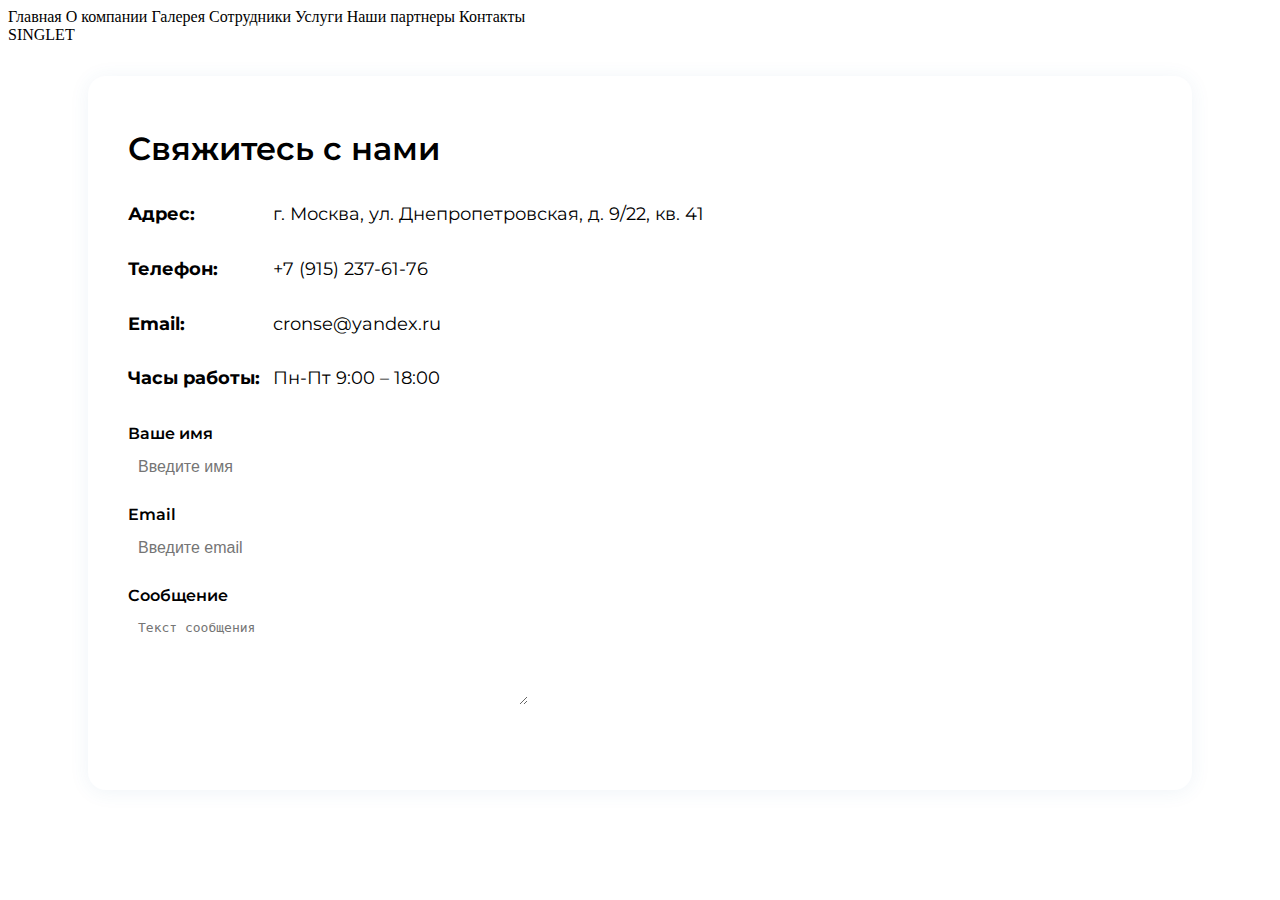
<file: contacts.html>
<!DOCTYPE html>
<html lang="ru">
<head>
  <meta charset="UTF-8">
  <title>Контакты | SINGLET</title>
  <link rel="stylesheet" href="style.css">
  <link href="https://fonts.googleapis.com/css2?family=Bebas+Neue&display=swap" rel="stylesheet">
  <link href="https://fonts.googleapis.com/css2?family=Montserrat:wght@400;600&display=swap" rel="stylesheet">
  <style>
    .contact-container {
      max-width: 80vw;
      margin: 2em auto;
      padding: 2em 2.5em;
      background: var(--bg-secondary);
      border-radius: 18px;
      box-shadow: 0 2px 20px rgba(55,115,168,0.08);
      color: var(--text-main);
      font-family: 'Montserrat', Arial, sans-serif;
    }
    h1 {
      font-weight: 600;
      font-size: 2em;
      color: var(--accent2);
      margin-bottom: 1em;
    }
    .contact-item {
      margin-bottom: 1.5em;
      font-size: 1.1em;
      line-height: 1.6;
    }
    .contact-item strong {
      display: inline-block;
      width: 140px;
      color: var(--accent);
    }
    a {
      color: var(--accent2);
      text-decoration: none;
    }
   
    form {
      margin-top: 2em;
      display: flex;
      flex-direction: column;
      max-width: 400px;
    }
    label {
      font-weight: 600;
      margin-bottom: 0.3em;
    }
    input, textarea {
      margin-bottom: 1.2em;
      padding: 10px;
      border-radius: 12px;
      border: none;
      font-size: 1em;
      background: var(--bg);
      color: var(--text-main);
      resize: vertical;
    }
    button {
      background: var(--accent2);
      color: #fff;
      border: none;
      font-weight: 600;
      font-size: 1em;
      padding: 0.6em 1.2em;
      border-radius: 30px;
      cursor: pointer;
      transition: background 0.18s;
    }
    button:hover {
      background: #6d23e6;
    }
  </style>
</head>
<body>
  <header>
    <nav>
      <a href="index.html">Главная</a>
      <a href="about.html">О компании</a>
      <a href="gallery.html">Галерея</a>
      <a href="employee.html">Сотрудники</a>
      <a href="services.html">Услуги</a>
      <a href="partners.html">Наши партнеры</a>
      <a href="contacts.html" class="active">Контакты</a>
    </nav>
  </header>

  <section class="hero">
    <div class="hero-overlay"></div>
    <div class="logo-container">
      <span class="big-logo">SINGLET</span>
    </div>
  </section>

  <div class="contact-container">
    <h1>Свяжитесь с нами</h1>

    <div class="contact-item">
      <strong>Адрес:</strong> г. Москва, ул. Днепропетровская, д. 9/22, кв. 41
    </div>

    <div class="contact-item">
      <strong>Телефон:</strong> <a href="tel:+79152376176">+7 (915) 237-61-76</a>
    </div>

    <div class="contact-item">
      <strong>Email:</strong> <a href="mailto:cronse@yandex.ru">cronse@yandex.ru</a>
    </div>

    <div class="contact-item">
      <strong>Часы работы:</strong> Пн-Пт 9:00 – 18:00
    </div>

    <!-- Пример простой формы (без бэкенда) -->
    <form method="post" action="#">
      <label for="name">Ваше имя</label>
      <input type="text" id="name" name="name" required placeholder="Введите имя">

      <label for="email">Email</label>
      <input type="email" id="email" name="email" required placeholder="Введите email">

      <label for="message">Сообщение</label>
      <textarea id="message" name="message" rows="5" required placeholder="Текст сообщения"></textarea>

      <button type="submit">Отправить</button>
    </form>
  </div>
</body>
</html>
</file>
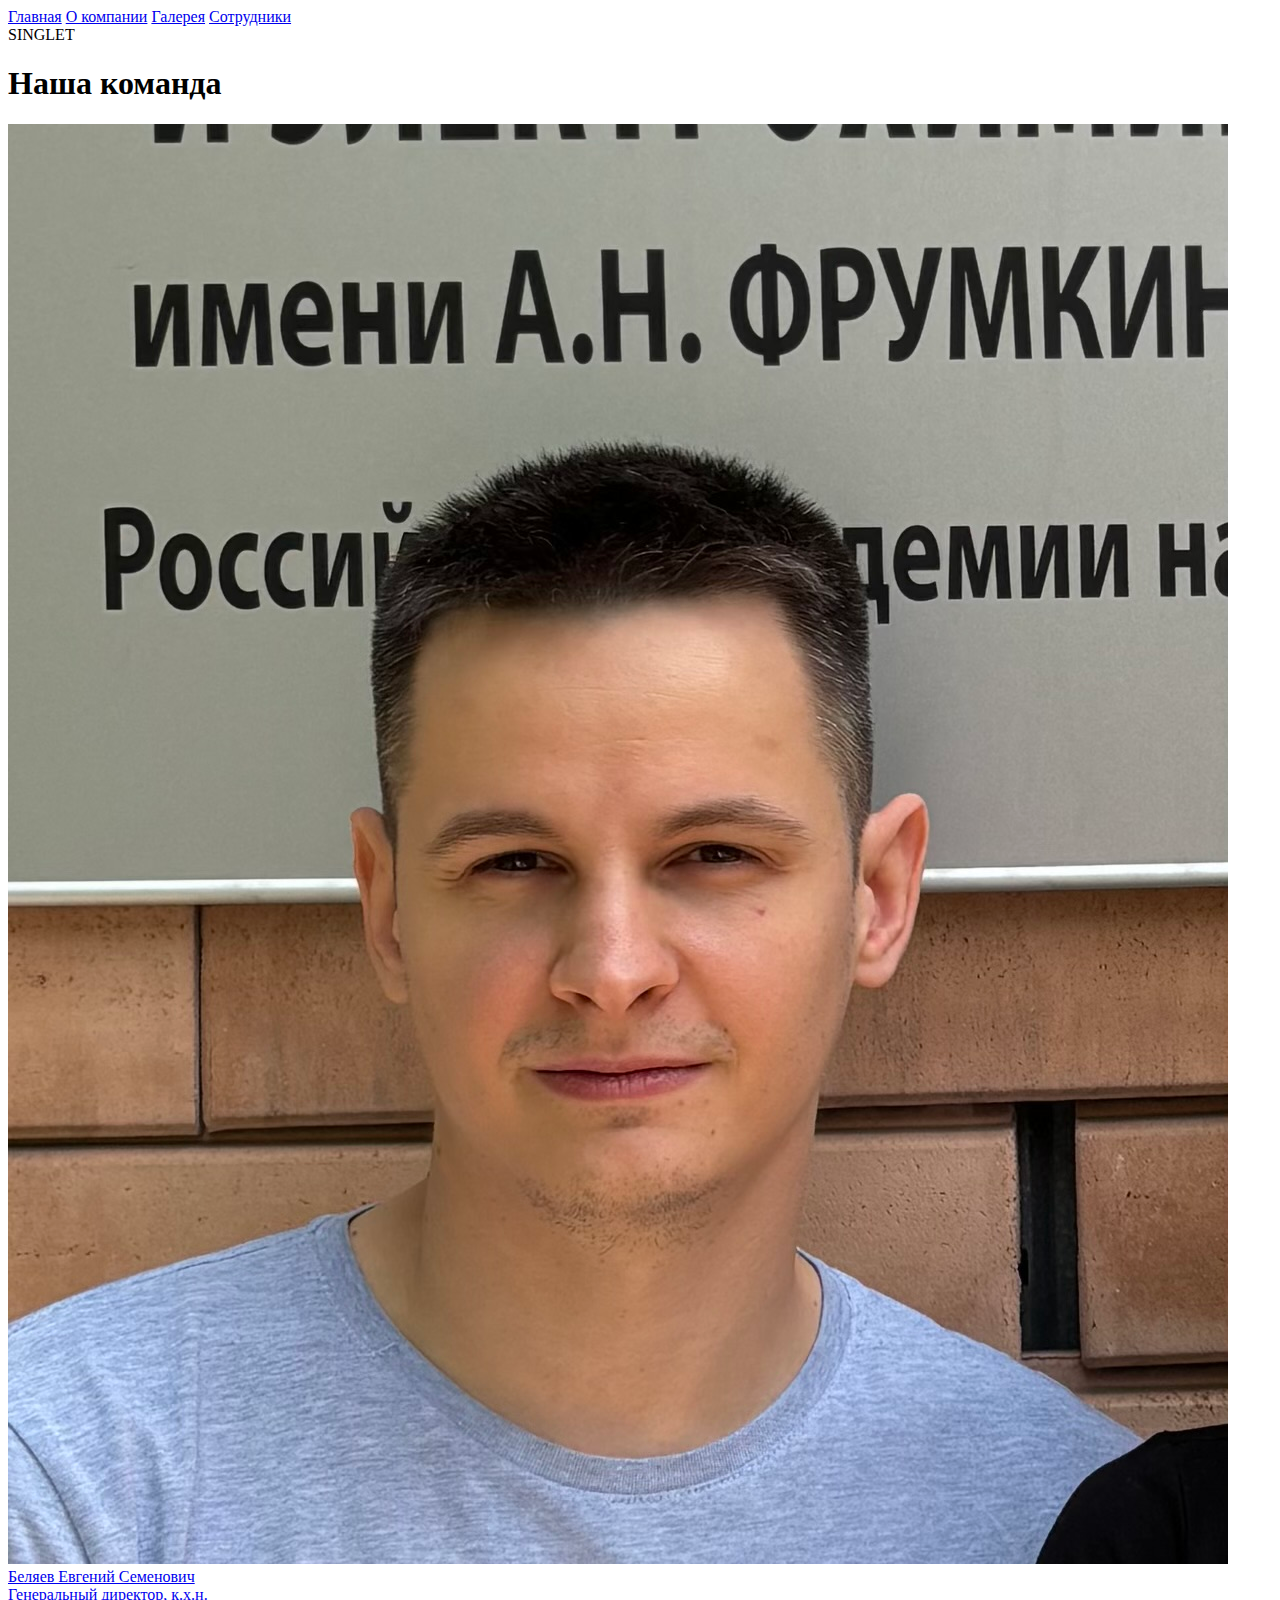
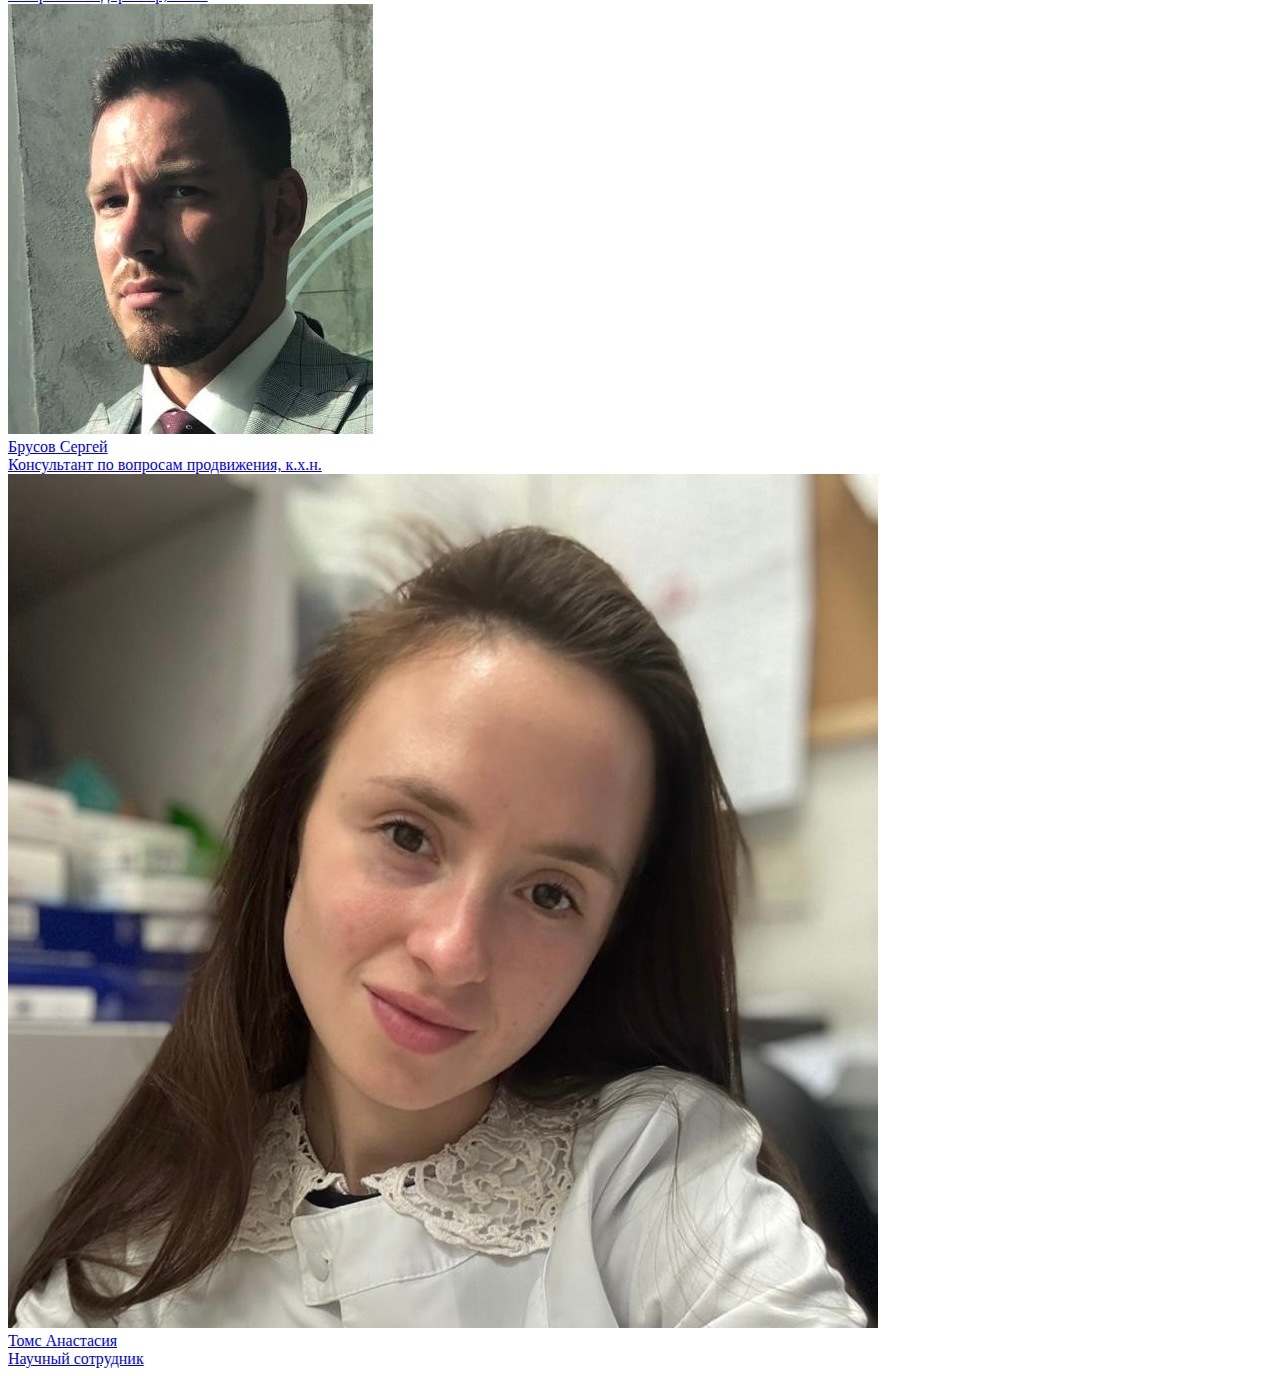
<file: employee.html>
<!DOCTYPE html>
<html lang="ru">
<head>
  <meta charset="UTF-8">
  <title>Сотрудники | Медицинский Центр SINGLET</title>
  <link rel="stylesheet" href="style.css">
  <link href="https://fonts.googleapis.com/css2?family=Bebas+Neue&display=swap" rel="stylesheet">
  <link href="https://fonts.googleapis.com/css2?family=Montserrat:wght@400;600&display=swap" rel="stylesheet">
</head>
<body>
  <header>
    <nav>
      <a href="index.html">Главная</a>
      <a href="about.html">О компании</a>
      <a href="gallery.html">Галерея</a>
      <a href="employee.html" class="active">Сотрудники</a>
    </nav>
  </header>

  <section class="hero">
    <div class="hero-overlay"></div>
    <div class="logo-container">
      <span class="big-logo">SINGLET</span>
    </div>
  </section>

  <div class="container dark">
    <h1>Наша команда</h1>
    <div class="grid-employees">
      <!-- Карточки сотрудников -->
      <a class="employee-mini-card" href="employee1.html">
        <img src="images/evgeniy.jpg" alt="Беляев Евгений Семенович">
        <div class="emp-name">Беляев Евгений Семенович</div>
        <div class="emp-position">Генеральный директор, к.х.н.</div>
      </a>
      <a class="employee-mini-card" href="employee2.html">
        <img src="images/brusov.jpg" alt="Брусов Сергей Сергеевич">
        <div class="emp-name">Брусов Сергей</div>
        <div class="emp-position">Консультант по вопросам продвижения, к.х.н.</div>
      </a>
      <a class="employee-mini-card" href="employee3.html">
        <img src="images/toms.jpg" alt="Томс Анастасия Сергеевна">
        <div class="emp-name">Томс Анастасия</div>
        <div class="emp-position">Научный сотрудник</div>
      </a>
      <!-- Добавляйте новых сотрудников по такому же принципу -->
    </div>
  </div>
</body>
</html>
</file>
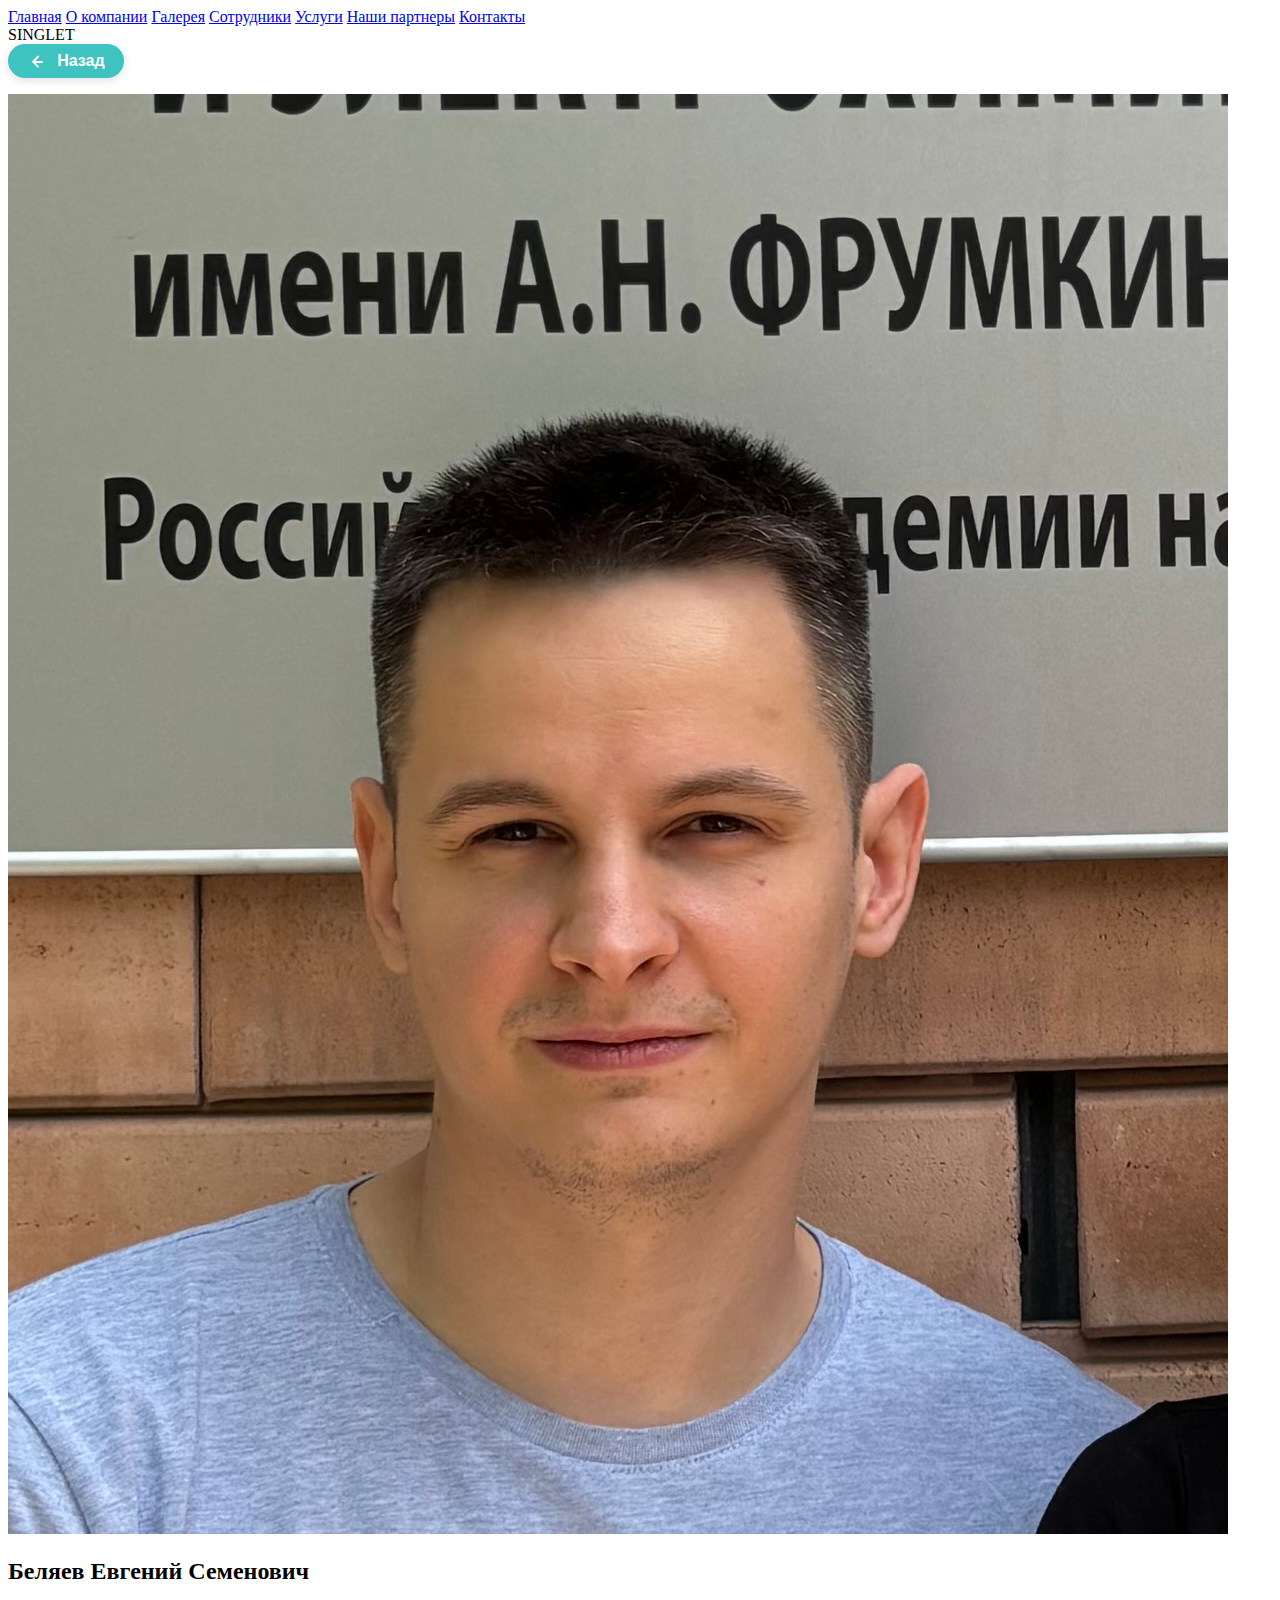
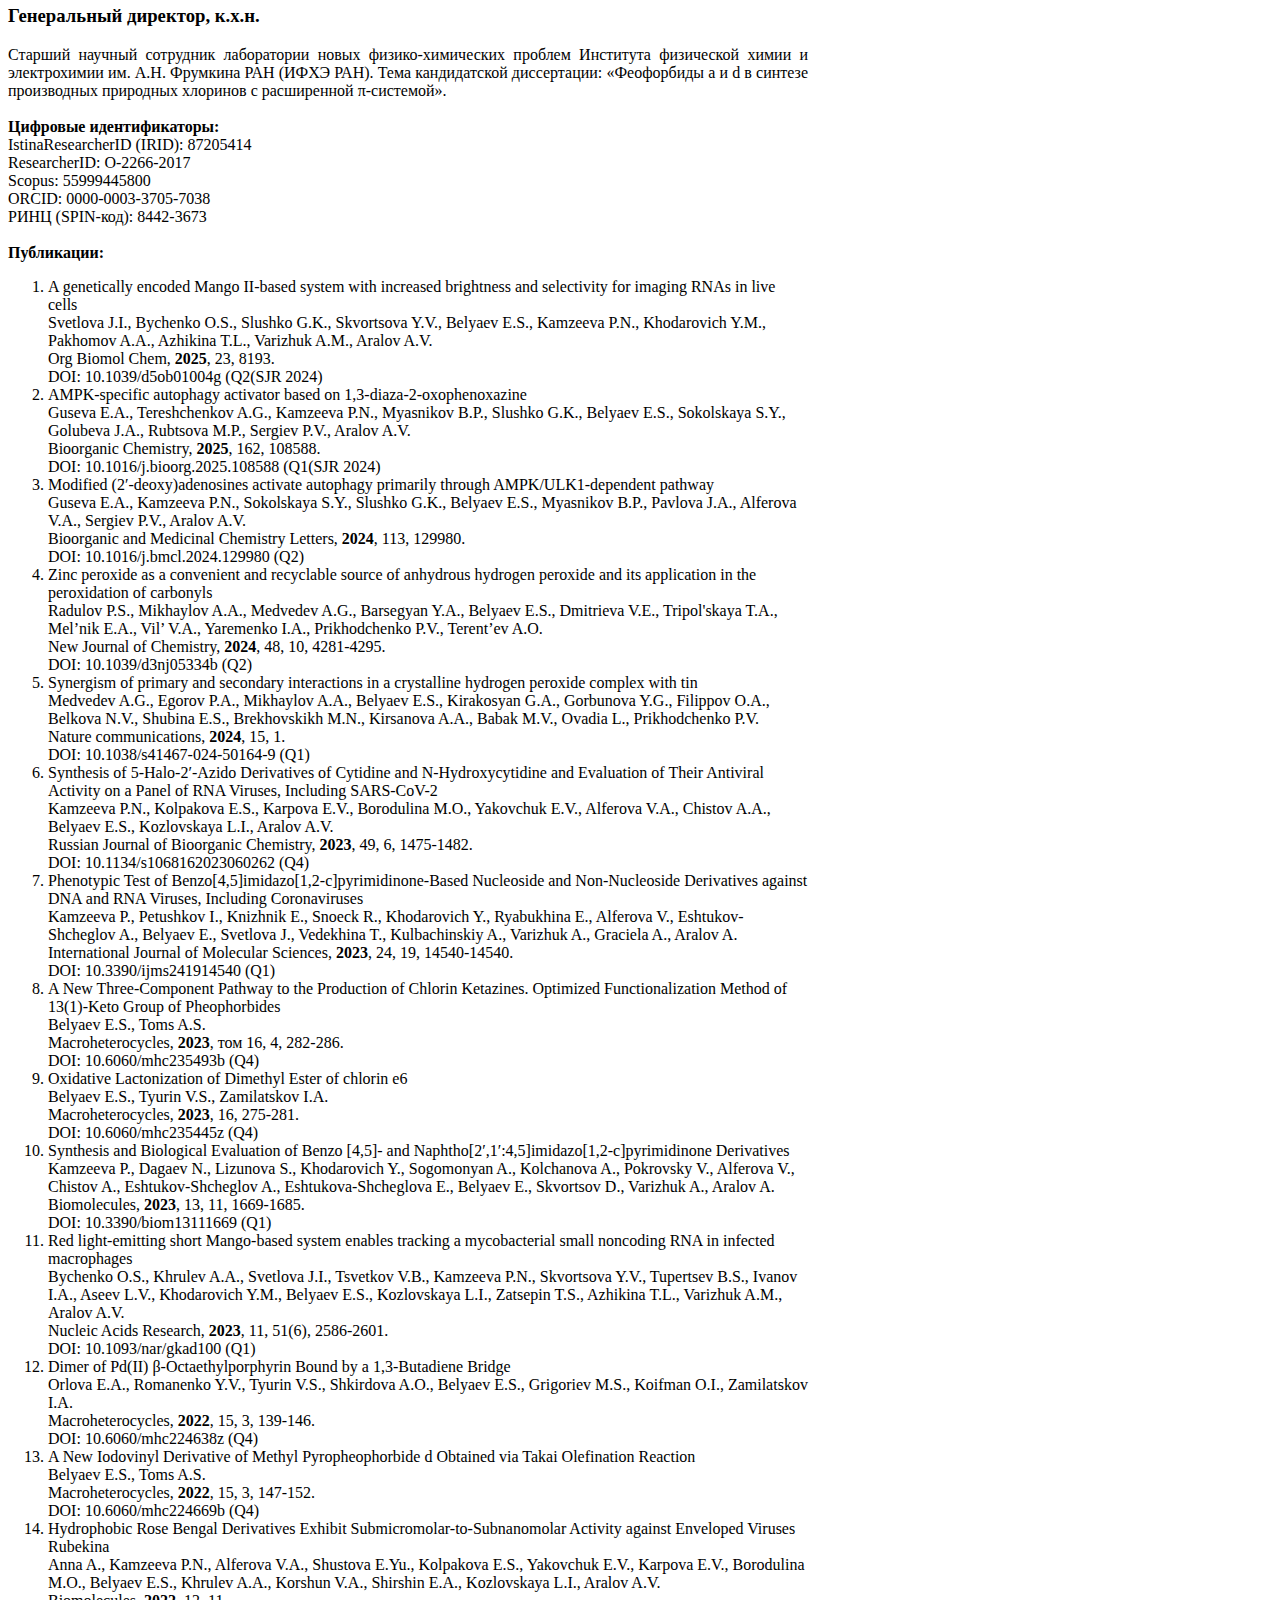
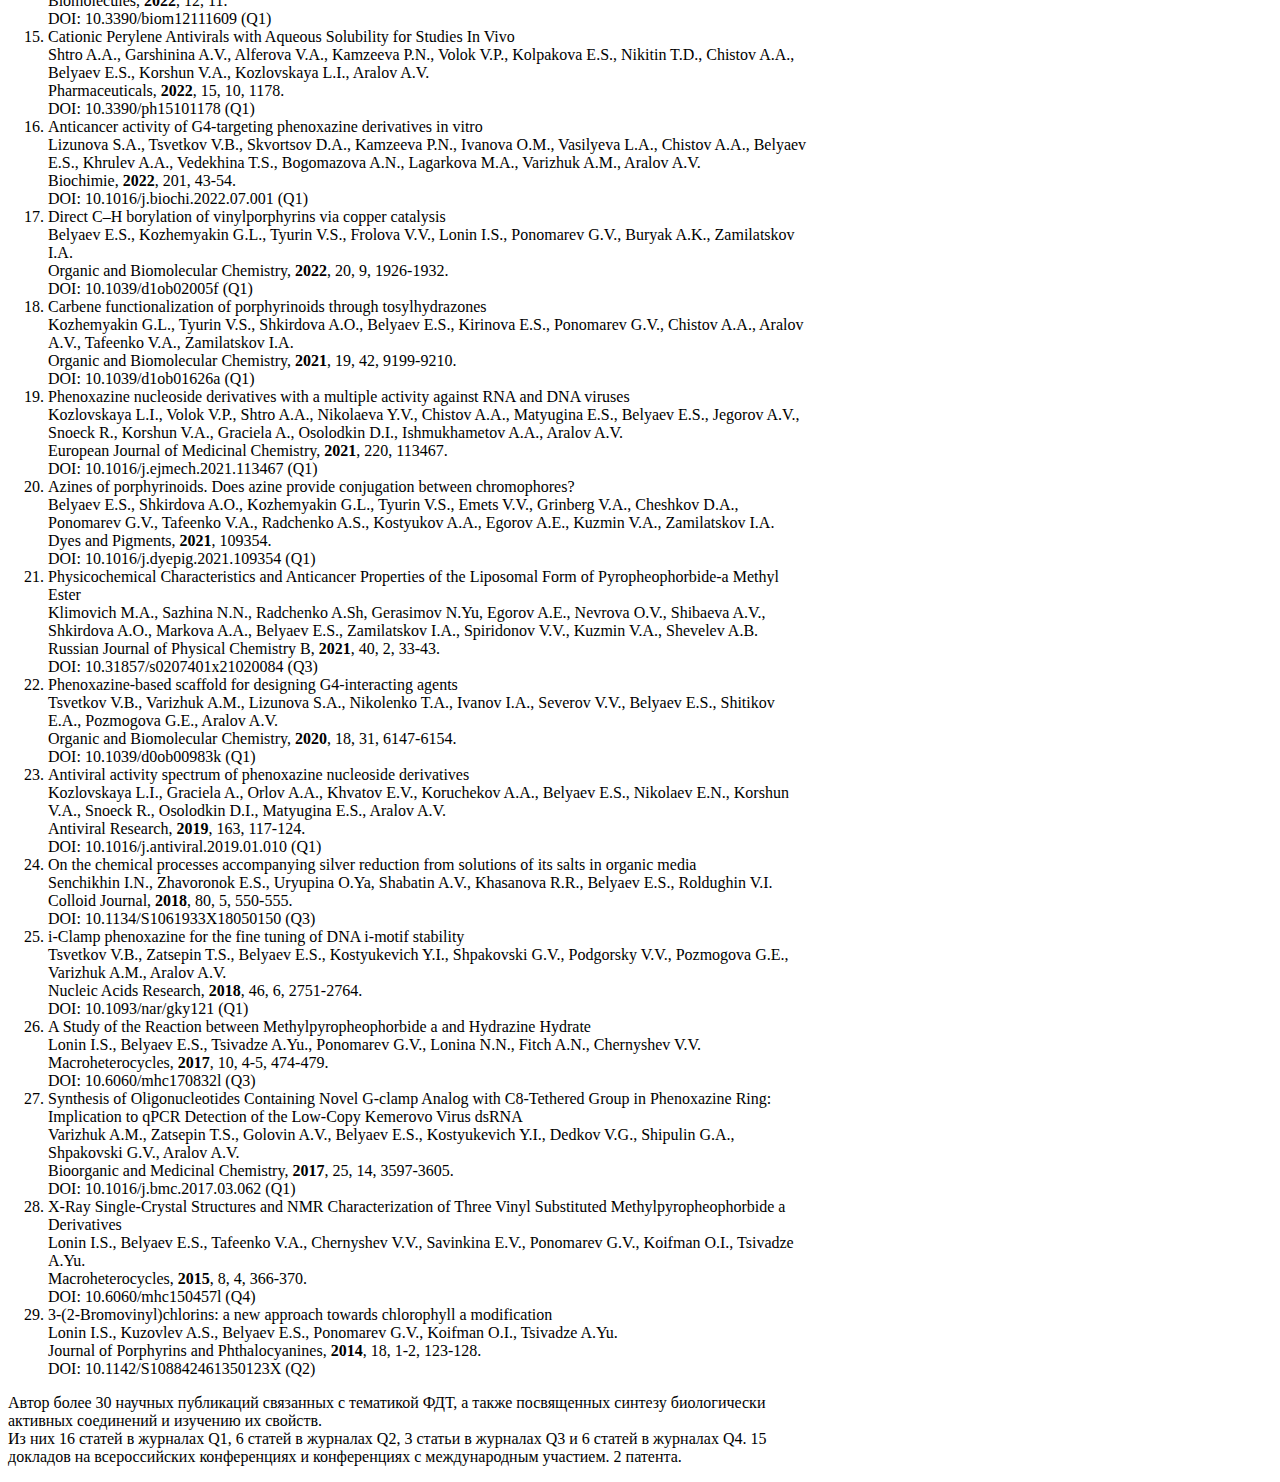
<file: employee1.html>
<!DOCTYPE html>
<html lang="ru">
<head>
  <meta charset="UTF-8">
  <title>Беляев Евгений Семенович | Singlet</title>
  <link rel="stylesheet" href="style.css">
  <link href="https://fonts.googleapis.com/css2?family=Bebas+Neue&display=swap" rel="stylesheet">
  <link href="https://fonts.googleapis.com/css2?family=Montserrat:wght@400;600&display=swap" rel="stylesheet">
  <style>
    .back-btn {
      display: inline-flex;
      align-items: center;
      gap: 6px;
      background: var(--accent2, #3ec3c1);
      color: #fff;
      padding: 0.5em 1.2em;
      border: none;
      border-radius: 30px;
      font-size: 1em;
      font-weight: 600;
      box-shadow: 0 2px 10px 0 #0002;
      cursor: pointer;
      transition: background 0.15s, box-shadow 0.15s;
      outline: none;
      margin-bottom: 1em;
    }
    .back-btn svg {
      margin-right: 6px;
    }
    .back-btn:hover, .back-btn:focus {
      background: #299b8d;
      box-shadow: 0 4px 20px 0 #0003;
    }
  </style>
</head>
<body>
  <header>
    <nav>
      <a href="index.html">Главная</a>
      <a href="about.html">О компании</a>
      <a href="gallery.html">Галерея</a>
      <a href="employee.html" class="active">Сотрудники</a>
      <a href="services.html">Услуги</a>
      <a href="partners.html">Наши партнеры</a>
      <a href="contacts.html">Контакты</a>
    </nav>
  </header>

  <section class="hero">
    <div class="hero-overlay"></div>
    <div class="logo-container">
      <span class="big-logo">SINGLET</span>
    </div>
  </section>

  <div class="container dark" style="max-width:800px;">
    <button class="back-btn" onclick="window.location.href='employee.html'">
      <svg width="18" height="18" viewBox="0 0 18 18" style="vertical-align:middle;fill:currentColor;">
        <path d="M11.7 15.3a1 1 0 0 1-1.4 0l-5-5a1 1 0 0 1 0-1.4l5-5a1 1 0 1 1 1.4 1.4L8.42 9H15a1 1 0 1 1 0 2H8.42l3.28 3.3a1 1 0 0 1 0 1.4z"/>
      </svg>
      Назад
    </button>
    <div class="employee-card">
      <img class="employee-photo" src="images/evgeniy.jpg" alt="Беляев Евгений Семенович">
      <h2>Беляев Евгений Семенович</h2>
      <h3>Генеральный директор, к.х.н.</h3>
        <p style="text-align:justify;">
        Старший научный сотрудник лаборатории новых физико-химических проблем Института физической химии и электрохимии им. А.Н. Фрумкина РАН (ИФХЭ РАН).
        Тема кандидатской диссертации: «Феофорбиды а и d в синтезе производных природных хлоринов с расширенной π-системой».
        <br><br>
        <b>Цифровые идентификаторы:</b><br>
        IstinaResearcherID (IRID): 87205414<br>
        ResearcherID: O-2266-2017<br>
        Scopus: 55999445800<br>
        ORCID: 0000-0003-3705-7038<br>
        РИНЦ (SPIN-код): 8442-3673
        <br><br>
        <strong>Публикации:</strong> <br>
  <ol class="pub-list">
<li>
  A genetically encoded Mango II-based system with increased brightness and selectivity for imaging RNAs in live cells <br>
  Svetlova J.I., Bychenko O.S., Slushko G.K., Skvortsova Y.V., Belyaev E.S., Kamzeeva P.N., Khodarovich Y.M., Pakhomov A.A., Azhikina T.L., Varizhuk A.M., Aralov A.V. <br>
  Org Biomol Chem, <strong>2025</strong>, 23, 8193. <br>
  DOI: 10.1039/d5ob01004g (Q2(SJR 2024)
</li>
<li>
  AMPK-specific autophagy activator based on 1,3-diaza-2-oxophenoxazine <br>
  Guseva E.A., Tereshchenkov A.G., Kamzeeva P.N., Myasnikov B.P., Slushko G.K., Belyaev E.S., Sokolskaya S.Y., Golubeva J.A., Rubtsova M.P., Sergiev P.V., Aralov A.V. <br>
  Bioorganic Chemistry, <strong>2025</strong>, 162, 108588. <br>
  DOI: 10.1016/j.bioorg.2025.108588 (Q1(SJR 2024)
</li>
<li>
  Modified (2′-deoxy)adenosines activate autophagy primarily through AMPK/ULK1-dependent pathway <br>
  Guseva E.A., Kamzeeva P.N., Sokolskaya S.Y., Slushko G.K., Belyaev E.S., Myasnikov B.P., Pavlova J.A., Alferova V.A., Sergiev P.V., Aralov A.V. <br>
  Bioorganic and Medicinal Chemistry Letters, <strong>2024</strong>, 113, 129980. <br>
  DOI: 10.1016/j.bmcl.2024.129980 (Q2)
</li>
<li>
  Zinc peroxide as a convenient and recyclable source of anhydrous hydrogen peroxide and its application in the peroxidation of carbonyls <br>
  Radulov P.S., Mikhaylov A.A., Medvedev A.G., Barsegyan Y.A., Belyaev E.S., Dmitrieva V.E., Tripol'skaya T.A., Mel’nik E.A., Vil’ V.A., Yaremenko I.A., Prikhodchenko P.V., Terent’ev A.O. <br>
  New Journal of Chemistry, <strong>2024</strong>, 48, 10, 4281-4295. <br>
  DOI: 10.1039/d3nj05334b (Q2)
</li>
<li>
  Synergism of primary and secondary interactions in a crystalline hydrogen peroxide complex with tin <br>
  Medvedev A.G., Egorov P.A., Mikhaylov A.A., Belyaev E.S., Kirakosyan G.A., Gorbunova Y.G., Filippov O.A., Belkova N.V., Shubina E.S., Brekhovskikh M.N., Kirsanova A.A., Babak M.V., Ovadia L., Prikhodchenko P.V. <br>
  Nature communications, <strong>2024</strong>, 15, 1. <br>
  DOI: 10.1038/s41467-024-50164-9 (Q1)
</li>
  <li>
    Synthesis of 5-Halo-2ʹ-Azido Derivatives of Cytidine and N-Hydroxycytidine and Evaluation of Their Antiviral Activity on a Panel of RNA Viruses, Including SARS-CoV-2 <br>
    Kamzeeva P.N., Kolpakova E.S., Karpova E.V., Borodulina M.O., Yakovchuk E.V., Alferova V.A., Chistov A.A., Belyaev E.S., Kozlovskaya L.I., Aralov A.V. <br>
    Russian Journal of Bioorganic Chemistry, <strong>2023</strong>, 49, 6, 1475-1482. <br>
    DOI: 10.1134/s1068162023060262 (Q4)
  </li>
  <li>
    Phenotypic Test of Benzo[4,5]imidazo[1,2-c]pyrimidinone-Based Nucleoside and Non-Nucleoside Derivatives against DNA and RNA Viruses, Including Coronaviruses <br>
    Kamzeeva P., Petushkov I., Knizhnik E., Snoeck R., Khodarovich Y., Ryabukhina E., Alferova V., Eshtukov-Shcheglov A., Belyaev E., Svetlova J., Vedekhina T., Kulbachinskiy A., Varizhuk A., Graciela A., Aralov A. <br>
    International Journal of Molecular Sciences, <strong>2023</strong>, 24, 19, 14540-14540. <br>
    DOI: 10.3390/ijms241914540 (Q1)
  </li>
  <li>
    A New Three-Component Pathway to the Production of Chlorin Ketazines. Optimized Functionalization Method of 13(1)-Keto Group of Pheophorbides <br>
    Belyaev E.S., Toms A.S. <br>
    Macroheterocycles, <strong>2023</strong>, том 16, 4, 282-286. <br>
    DOI: 10.6060/mhc235493b (Q4)
  </li>
  <li>
    Oxidative Lactonization of Dimethyl Ester of chlorin e6 <br>
    Belyaev E.S., Tyurin V.S., Zamilatskov I.A. <br>
    Macroheterocycles, <strong>2023</strong>, 16, 275-281. <br>
    DOI: 10.6060/mhc235445z (Q4)
  </li>
  <li>
    Synthesis and Biological Evaluation of Benzo [4,5]- and Naphtho[2′,1′:4,5]imidazo[1,2-c]pyrimidinone Derivatives <br>
    Kamzeeva P., Dagaev N., Lizunova S., Khodarovich Y., Sogomonyan A., Kolchanova A., Pokrovsky V., Alferova V., Chistov A., Eshtukov-Shcheglov A., Eshtukova-Shcheglova E., Belyaev E., Skvortsov D., Varizhuk A., Aralov A. <br>
    Biomolecules, <strong>2023</strong>, 13, 11, 1669-1685. <br>
    DOI: 10.3390/biom13111669 (Q1)
  </li>
  <li>
    Red light-emitting short Mango-based system enables tracking a mycobacterial small noncoding RNA in infected macrophages <br>
    Bychenko O.S., Khrulev A.A., Svetlova J.I., Tsvetkov V.B., Kamzeeva P.N., Skvortsova Y.V., Tupertsev B.S., Ivanov I.A., Aseev L.V., Khodarovich Y.M., Belyaev E.S., Kozlovskaya L.I., Zatsepin T.S., Azhikina T.L., Varizhuk A.M., Aralov A.V. <br>
    Nucleic Acids Research, <strong>2023</strong>, 11, 51(6), 2586-2601. <br>
    DOI: 10.1093/nar/gkad100 (Q1)
  </li>
  <li>
    Dimer of Pd(II) β-Octaethylporphyrin Bound by a 1,3-Butadiene Bridge <br>
    Orlova E.A., Romanenko Y.V., Tyurin V.S., Shkirdova A.O., Belyaev E.S., Grigoriev M.S., Koifman O.I., Zamilatskov I.A. <br>
    Macroheterocycles, <strong>2022</strong>, 15, 3, 139-146. <br>
    DOI: 10.6060/mhc224638z (Q4)
  </li> 
  <li>
    A New Iodovinyl Derivative of Methyl Pyropheophorbide d Obtained via Takai Olefination Reaction <br>
    Belyaev E.S., Toms A.S. <br>
    Macroheterocycles, <strong>2022</strong>, 15, 3, 147-152. <br>
    DOI: 10.6060/mhc224669b (Q4)
  </li>
  <li>
    Hydrophobic Rose Bengal Derivatives Exhibit Submicromolar-to-Subnanomolar Activity against Enveloped Viruses Rubekina <br>
    Anna A., Kamzeeva P.N., Alferova V.A., Shustova E.Yu., Kolpakova E.S., Yakovchuk E.V., Karpova E.V., Borodulina M.O., Belyaev E.S., Khrulev A.A., Korshun V.A., Shirshin E.A., Kozlovskaya L.I., Aralov A.V. <br>
    Biomolecules, <strong>2022</strong>, 12, 11. <br>
    DOI: 10.3390/biom12111609 (Q1)
  </li>
  <li>
    Cationic Perylene Antivirals with Aqueous Solubility for Studies In Vivo <br>
    Shtro A.A., Garshinina A.V., Alferova V.A., Kamzeeva P.N., Volok V.P., Kolpakova E.S., Nikitin T.D., Chistov A.A., Belyaev E.S., Korshun V.A., Kozlovskaya L.I., Aralov A.V. <br>
    Pharmaceuticals, <strong>2022</strong>, 15, 10, 1178. <br>
    DOI: 10.3390/ph15101178 (Q1)
  </li>
  <li>
    Anticancer activity of G4-targeting phenoxazine derivatives in vitro <br>
    Lizunova S.A., Tsvetkov V.B., Skvortsov D.A., Kamzeeva P.N., Ivanova O.M., Vasilyeva L.A., Chistov A.A., Belyaev E.S., Khrulev A.A., Vedekhina T.S., Bogomazova A.N., Lagarkova M.A., Varizhuk A.M., Aralov A.V. <br>
    Biochimie, <strong>2022</strong>, 201, 43-54. <br>
    DOI: 10.1016/j.biochi.2022.07.001 (Q1)
  </li>
  <li>
    Direct C–H borylation of vinylporphyrins via copper catalysis <br>
    Belyaev E.S., Kozhemyakin G.L., Tyurin V.S., Frolova V.V., Lonin I.S., Ponomarev G.V., Buryak A.K., Zamilatskov I.A. <br>
    Organic and Biomolecular Chemistry, <strong>2022</strong>, 20, 9, 1926-1932. <br>
    DOI: 10.1039/d1ob02005f (Q1)
  </li>
  <li>
    Carbene functionalization of porphyrinoids through tosylhydrazones <br>
    Kozhemyakin G.L., Tyurin V.S., Shkirdova A.O., Belyaev E.S., Kirinova E.S., Ponomarev G.V., Chistov A.A., Aralov A.V., Tafeenko V.A., Zamilatskov I.A. <br>
    Organic and Biomolecular Chemistry, <strong>2021</strong>, 19, 42, 9199-9210. <br>
    DOI: 10.1039/d1ob01626a (Q1)
  </li>
    <li>
    Phenoxazine nucleoside derivatives with a multiple activity against RNA and DNA viruses <br>
    Kozlovskaya L.I., Volok V.P., Shtro A.A., Nikolaeva Y.V., Chistov A.A., Matyugina E.S., Belyaev E.S., Jegorov A.V., Snoeck R., Korshun V.A., Graciela A., Osolodkin D.I., Ishmukhametov A.A., Aralov A.V. <br>
    European Journal of Medicinal Chemistry, <strong>2021</strong>, 220, 113467. <br>
    DOI: 10.1016/j.ejmech.2021.113467 (Q1)
  </li>
  <li>
    Azines of porphyrinoids. Does azine provide conjugation between chromophores? <br>
    Belyaev E.S., Shkirdova A.O., Kozhemyakin G.L., Tyurin V.S., Emets V.V., Grinberg V.A., Cheshkov D.A., Ponomarev G.V., Tafeenko V.A., Radchenko A.S., Kostyukov A.A., Egorov A.E., Kuzmin V.A., Zamilatskov I.A. <br>
    Dyes and Pigments, <strong>2021</strong>, 109354. <br>
    DOI: 10.1016/j.dyepig.2021.109354 (Q1)
  </li>
  <li>
    Physicochemical Characteristics and Anticancer Properties of the Liposomal Form of Pyropheophorbide-a Methyl Ester <br>
    Klimovich M.A., Sazhina N.N., Radchenko A.Sh, Gerasimov N.Yu, Egorov A.E., Nevrova O.V., Shibaeva A.V., Shkirdova A.O., Markova A.A., Belyaev E.S., Zamilatskov I.A., Spiridonov V.V., Kuzmin V.A., Shevelev A.B. <br>
    Russian Journal of Physical Chemistry B, <strong>2021</strong>, 40, 2, 33-43. <br>
    DOI: 10.31857/s0207401x21020084 (Q3)
  </li>
  <li>
    Phenoxazine-based scaffold for designing G4-interacting agents <br>
    Tsvetkov V.B., Varizhuk A.M., Lizunova S.A., Nikolenko T.A., Ivanov I.A., Severov V.V., Belyaev E.S., Shitikov E.A., Pozmogova G.E., Aralov A.V. <br>
    Organic and Biomolecular Chemistry, <strong>2020</strong>, 18, 31, 6147-6154. <br>
    DOI: 10.1039/d0ob00983k (Q1)
  </li>
  <li>
    Antiviral activity spectrum of phenoxazine nucleoside derivatives <br>
    Kozlovskaya L.I., Graciela A., Orlov A.A., Khvatov E.V., Koruchekov A.A., Belyaev E.S., Nikolaev E.N., Korshun V.A., Snoeck R., Osolodkin D.I., Matyugina E.S., Aralov A.V. <br>
    Antiviral Research, <strong>2019</strong>, 163, 117-124. <br>
    DOI: 10.1016/j.antiviral.2019.01.010 (Q1)
  </li>
  <li>
    On the chemical processes accompanying silver reduction from solutions of its salts in organic media<br> 
    Senchikhin I.N., Zhavoronok E.S., Uryupina O.Ya, Shabatin A.V., Khasanova R.R., Belyaev E.S., Roldughin V.I.<br>
    Colloid Journal, <strong>2018</strong>, 80, 5, 550-555.<br>
    DOI: 10.1134/S1061933X18050150 (Q3)
  </li>
  <li>
    i-Clamp phenoxazine for the fine tuning of DNA i-motif stability <br>
    Tsvetkov V.B., Zatsepin T.S., Belyaev E.S., Kostyukevich Y.I., Shpakovski G.V., Podgorsky V.V., Pozmogova G.E., Varizhuk A.M., Aralov A.V.<br>
    Nucleic Acids Research, <strong>2018</strong>, 46, 6, 2751-2764.<br>
    DOI: 10.1093/nar/gky121 (Q1)
  </li>
  <li>
    A Study of the Reaction between Methylpyropheophorbide a and Hydrazine Hydrate<br>
    Lonin I.S., Belyaev E.S., Tsivadze A.Yu., Ponomarev G.V., Lonina N.N., Fitch A.N., Chernyshev V.V.<br>
    Macroheterocycles, <strong>2017</strong>, 10, 4-5, 474-479.<br>
    DOI: 10.6060/mhc170832l (Q3)
  </li>
  <li>
    Synthesis of Oligonucleotides Containing Novel G-clamp Analog with C8-Tethered Group in Phenoxazine Ring: Implication to qPCR Detection of the Low-Copy Kemerovo Virus dsRNA<br>
    Varizhuk A.M., Zatsepin T.S., Golovin A.V., Belyaev E.S., Kostyukevich Y.I., Dedkov V.G., Shipulin G.A., Shpakovski G.V., Aralov A.V.<br>
    Bioorganic and Medicinal Chemistry, <strong>2017</strong>, 25, 14, 3597-3605.<br>
    DOI: 10.1016/j.bmc.2017.03.062 (Q1)
  </li>
  <li>
    X-Ray Single-Crystal Structures and NMR Characterization of Three Vinyl Substituted Methylpyropheophorbide a Derivatives<br>
    Lonin I.S., Belyaev E.S., Tafeenko V.A., Chernyshev V.V., Savinkina E.V., Ponomarev G.V., Koifman O.I., Tsivadze A.Yu.<br>
    Macroheterocycles, <strong>2015</strong>, 8, 4, 366-370.<br>
    DOI: 10.6060/mhc150457l (Q4)
  </li>
  <li>
    3-(2-Bromovinyl)chlorins: a new approach towards chlorophyll a modification<br>
    Lonin I.S., Kuzovlev A.S., Belyaev E.S., Ponomarev G.V., Koifman O.I., Tsivadze A.Yu.<br>
    Journal of Porphyrins and Phthalocyanines, <strong>2014</strong>, 18, 1-2, 123-128.<br>
    DOI: 10.1142/S108842461350123X (Q2)
  </li>
</ol>

        Автор более 30 научных публикаций связанных с тематикой ФДТ, а также посвященных синтезу биологически активных соединений и изучению их свойств.
        <br>
        Из них 16 статей в журналах Q1, 6 статей в журналах Q2, 3 статьи в журналах Q3 и 6 статей в журналах Q4.
        15 докладов на всероссийских конференциях и конференциях с международным участием. 2 патента.
      </p>
    </div>
  </div>
</body>
</html>
</file>
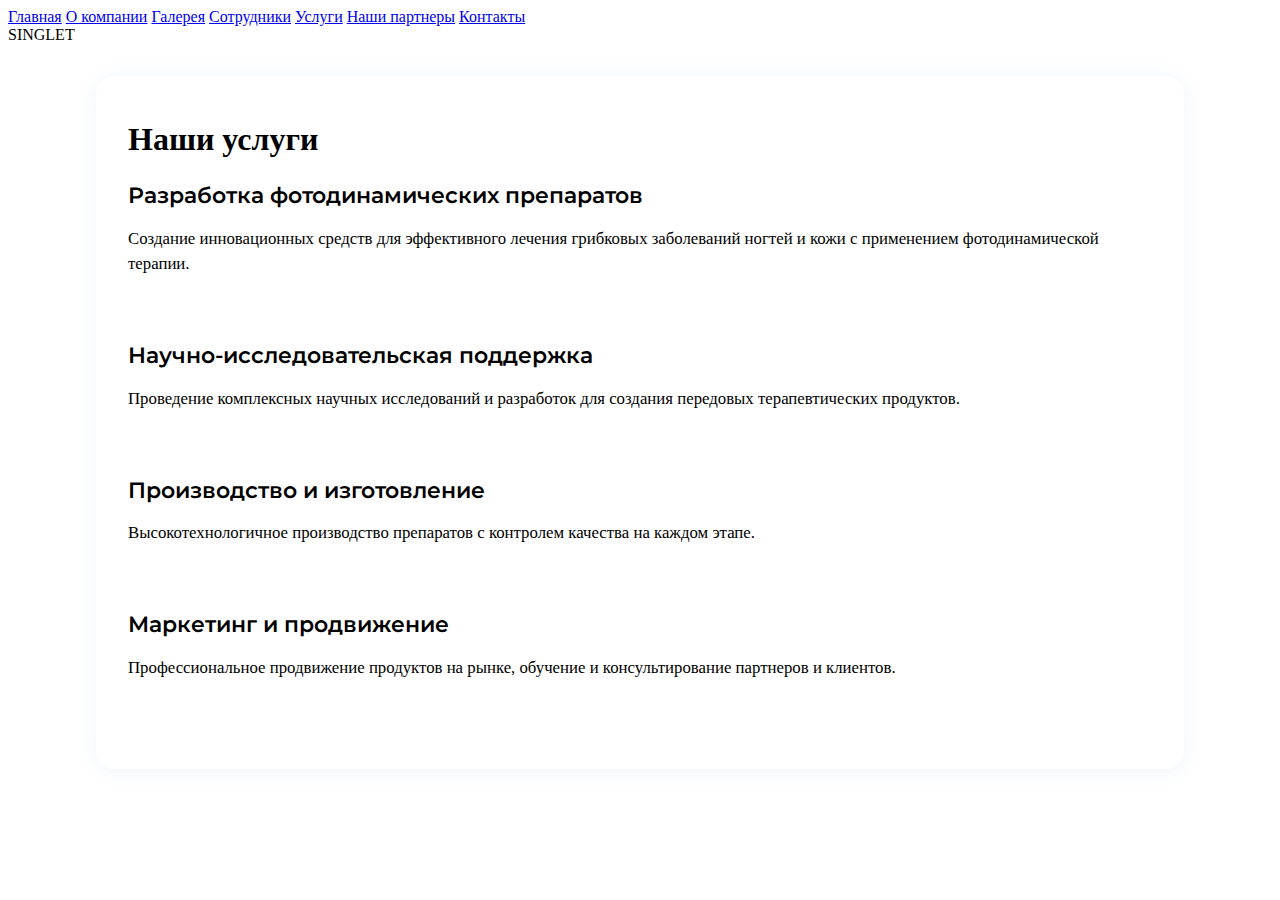
<file: services.html>
<!DOCTYPE html>
<html lang="ru">
<head>
  <meta charset="UTF-8">
  <title>Услуги | SINGLET</title>
  <link rel="stylesheet" href="style.css">
  <link href="https://fonts.googleapis.com/css2?family=Bebas+Neue&display=swap" rel="stylesheet">
  <link href="https://fonts.googleapis.com/css2?family=Montserrat:wght@400;600&display=swap" rel="stylesheet">
  <style>
    .services-container {
      max-width: 80vw;
      margin: 2em auto;
      padding: 1.5em 2em;
      background: var(--bg-secondary);
      border-radius: 18px;
      box-shadow: 0 2px 20px rgba(55,115,168,0.08);
      color: var(--text-main);
    }
    .service-card {
      margin-bottom: 2em;
      padding-bottom: 1em;
      border-bottom: 1px solid var(--border);
    }
    .service-card:last-child {
      border-bottom: none;
    }
    .service-card h3 {
      font-family: 'Montserrat', Arial, sans-serif;
      font-weight: 600;
      font-size: 1.4em;
      color: var(--accent2);
      margin-bottom: 0.4em;
    }
    .service-card p {
      font-size: 1.05em;
      line-height: 1.5;
      color: var(--text-main);
    }
  </style>
</head>
<body>
  <header>
    <nav>
      <a href="index.html">Главная</a>
      <a href="about.html" class="active">О компании</a>
      <a href="gallery.html">Галерея</a>
      <a href="employee1.html">Сотрудники</a>
      <a href="services.html">Услуги</a>
      <a href="partners.html">Наши партнеры</a>
      <a href="contacts.html">Контакты</a>
    </nav>
  </header>

  <section class="hero">
    <div class="hero-overlay"></div>
    <div class="logo-container">
      <span class="big-logo">SINGLET</span>
    </div>
  </section>

  <div class="services-container">
    <h1>Наши услуги</h1>

    <div class="service-card">
      <h3>Разработка фотодинамических препаратов</h3>
      <p>Создание инновационных средств для эффективного лечения грибковых заболеваний ногтей и кожи с применением фотодинамической терапии.</p>
    </div>

    <div class="service-card">
      <h3>Научно-исследовательская поддержка</h3>
      <p>Проведение комплексных научных исследований и разработок для создания передовых терапевтических продуктов.</p>
    </div>

    <div class="service-card">
      <h3>Производство и изготовление</h3>
      <p>Высокотехнологичное производство препаратов с контролем качества на каждом этапе.</p>
    </div>

    <div class="service-card">
      <h3>Маркетинг и продвижение</h3>
      <p>Профессиональное продвижение продуктов на рынке, обучение и консультирование партнеров и клиентов.</p>
    </div>

    <!-- Можно добавить ещё -->
  </div>

</body>
</html>
</file>
<file: style.css>

</file>
